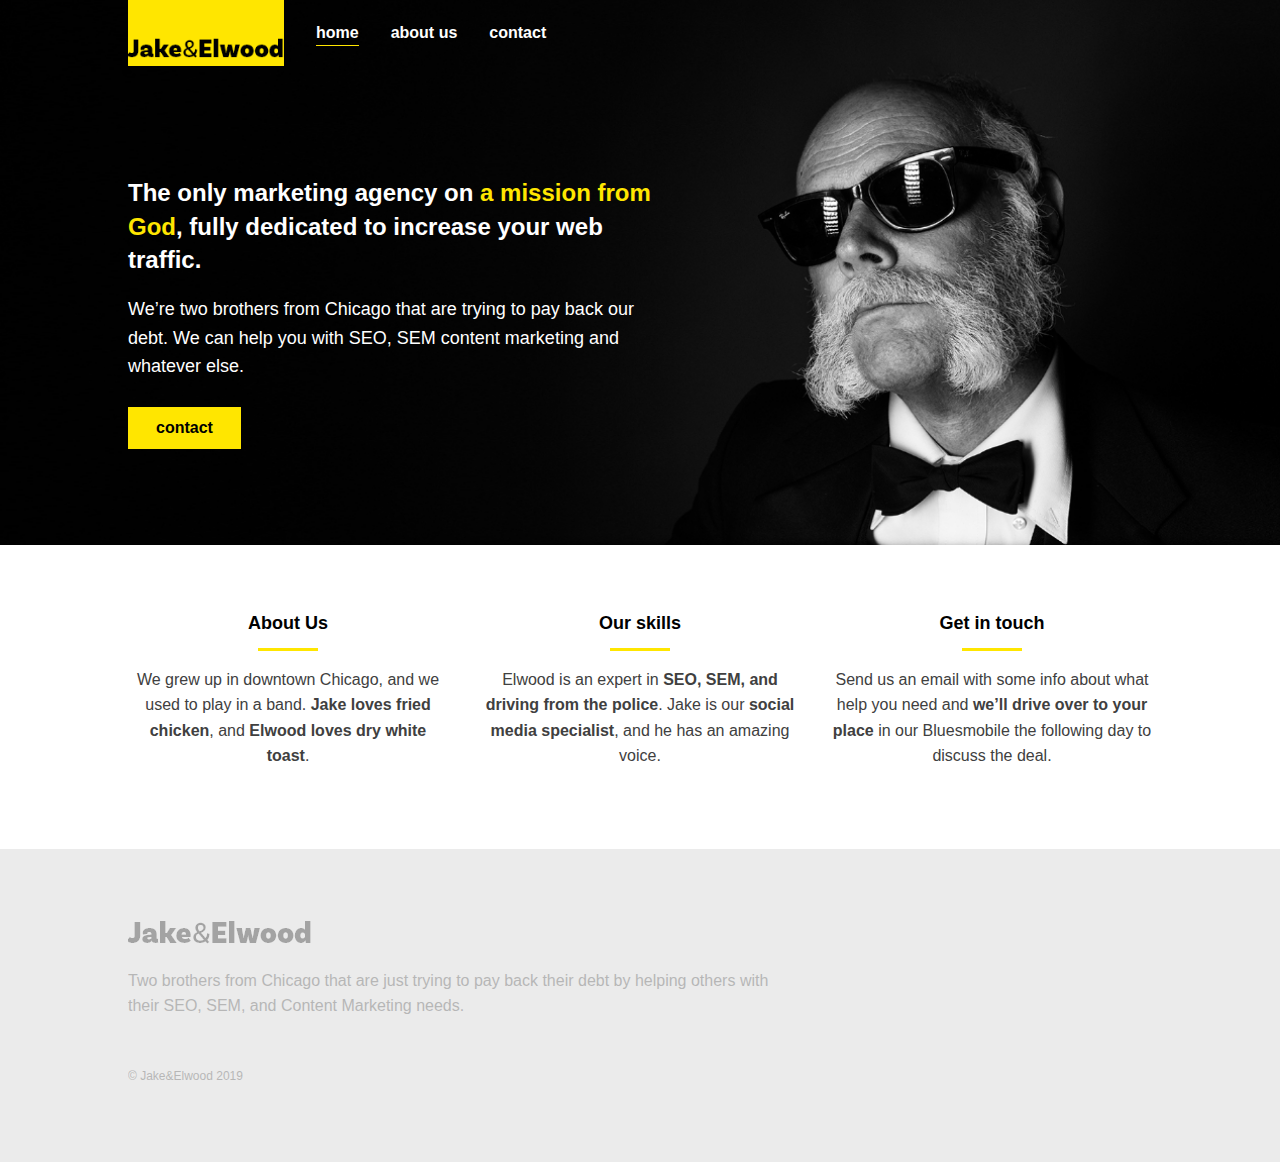
<file: index.html>
<!DOCTYPE html>
<html lang="en">
  <head>
    <meta charset="UTF-8" />
    <meta name="viewport" content="width=device-width, initial-scale=1.0" />
    <meta http-equiv="X-UA-Compatible" content="ie=edge" />
    <link
      rel="stylesheet"
      href="https://cdnjs.cloudflare.com/ajax/libs/font-awesome/5.14.0/css/all.min.css"
      integrity="sha512-1PKOgIY59xJ8Co8+NE6FZ+LOAZKjy+KY8iq0G4B3CyeY6wYHN3yt9PW0XpSriVlkMXe40PTKnXrLnZ9+fkDaog=="
      crossorigin="anonymous"
    />
    <link rel="stylesheet" href="./style.css" />
    <title>Agency Template</title>
  </head>
  <body>
    <header class="header header-home main-grid">
      <div class="header-content">
        <a href="index.html" class="logo-link">
          <img src="./img/logo.png" alt="logo" class="logo" />
        </a>
        <button aria-label="Open Navigation" class="open-nav">&#9776;</button>
        <nav class="nav">
            <button aria-label="Close Navigation" class="close-nav">&times;</button>
          <ul class="nav-list">
            <li class="nav-item"></li>
              <a href="index.html" class="nav-link current">home</a>
            </li>
            <li class="nav-item">
              <a href="about.html" class="nav-link">about us</a>
            </li>
            <li class="nav-item">
              <a href="contact.html" class="nav-link">contact</a>
            </li>
          </ul>
        </nav>
      </div>
    </header>
    <main>
      <section class="hero main-grid">
        <h1 class="hero-title">
          The only marketing agency on
          <span class="accent-color">a mission from God</span>, fully dedicated
          to increase your web traffic.
        </h1>
        <p class="hero-subtitle">
          We’re two brothers from Chicago that are trying to pay back our debt.
          We can help you with SEO, SEM content marketing and whatever else.
        </p>
        <a href="" class="btn btn-primary">contact</a>
      </section>
      <section class="info main-grid">
        <div class="col">
          <h2 class="section-title section-title-center">About Us</h2>
          <p>
            We grew up in downtown Chicago, and we used to play in a band.
            <strong>Jake loves fried chicken</strong>, and
            <strong>Elwood loves dry white toast</strong>.
          </p>
        </div>
        <div class="col">
          <h2 class="section-title section-title-center">Our skills</h2>
          <p>
            Elwood is an expert in
            <strong>SEO, SEM, and driving from the police</strong>. Jake is our
            <strong>social media specialist</strong>, and he has an amazing
            voice.
          </p>
        </div>
        <div class="col">
          <h2 class="section-title section-title-center">Get in touch</h2>
          <p>
            Send us an email with some info about what help you need and
            <strong>we’ll drive over to your place</strong> in our Bluesmobile
            the following day to discuss the deal.
          </p>
        </div>
      </section>
    </main>
    <footer class="footer main-grid">
      <div class="footer-main">
        <img src="./img/logo.png" alt="" class="footer-logo" />
        <p class="footer-text">
          Two brothers from Chicago that are just trying to pay back their debt
          by helping others with their SEO, SEM, and Content Marketing needs.
        </p>
        <p class="footer-fineprint">© Jake&Elwood 2019</p>
      </div>
      <ul class="social-list">
        <li class="social-item">
          <a href="" class="social-link"
            ><i class="fab fa-facebook-square"></i
          ></a>
        </li>
        <li class="social-item">
          <a href="" class="social-link"><i class="fab fa-instagram"></i></a>
        </li>
        <li class="social-item">
          <a href="" class="social-link"><i class="fab fa-twitter"></i></a>
        </li>
      </ul>
    </footer>
    <script src="./script.js"></script>
  </body>
</html>
</file>
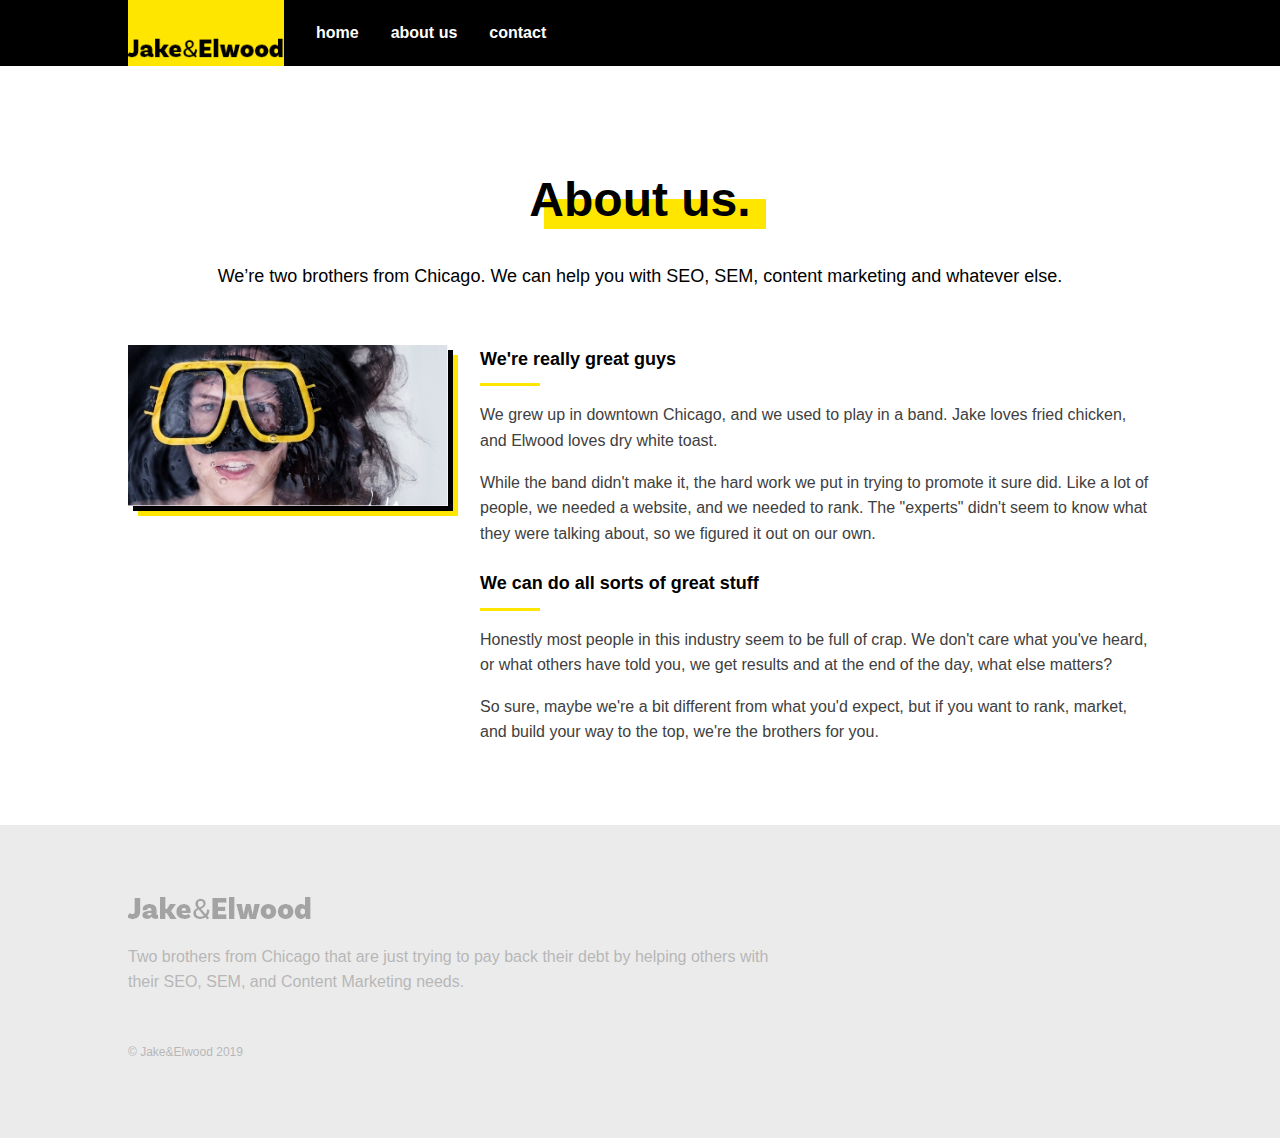
<file: about.html>
<!DOCTYPE html>
<html lang="en">
  <head>
    <meta charset="UTF-8" />
    <meta name="viewport" content="width=device-width, initial-scale=1.0" />
    <meta http-equiv="X-UA-Compatible" content="ie=edge" />
    <link
      rel="stylesheet"
      href="https://cdnjs.cloudflare.com/ajax/libs/font-awesome/5.14.0/css/all.min.css"
      integrity="sha512-1PKOgIY59xJ8Co8+NE6FZ+LOAZKjy+KY8iq0G4B3CyeY6wYHN3yt9PW0XpSriVlkMXe40PTKnXrLnZ9+fkDaog=="
      crossorigin="anonymous"
    />
    <link rel="stylesheet" href="./style.css" />
    <title>Agency Template | About </title>
  </head>
  <body>
    <header class="header main-grid">
      <div class="header-content">
        <a href="index.html" class="logo-link">
          <img src="./img/logo.png" alt="logo" class="logo" />
        </a>
        <button aria-label="Open Navigation" class="open-nav">&#9776;</button>
        <nav class="nav">
            <button aria-label="Close Navigation" class="close-nav">&times;</button>
          <ul class="nav-list">
            <li class="nav-item"></li>
              <a href="index.html" class="nav-link">home</a>
            </li>
            <li class="nav-item">
              <a href="about.html" class="nav-link">about us</a>
            </li>
            <li class="nav-item">
              <a href="contact.html" class="nav-link">contact</a>
            </li>
          </ul>
        </nav>
      </div>
    </header>
    <main class="main-template main-grid">
            <h1 class="page-title">About us.</h1>
            <p class="subtitle">We’re two brothers from Chicago. We can help you with SEO, SEM, content marketing and whatever else.</p>
            
            <img class="main-image" src="img/about-me.jpg" alt="a man wearing goggles">
            
            <div class="main-text">
                <h2 class="section-title">We're really great guys</h2>
                <p>We grew up in downtown Chicago, and we used to play in a band. Jake loves fried chicken, and Elwood loves dry white toast. </p>
                <p>While the band didn't make it, the hard work we put in trying to promote it sure did. Like a lot of people, we needed a website, and we needed to rank. The "experts" didn't seem to know what they were talking about, so we figured it out on our own.</p>
                <h2 class="section-title">We can do all sorts of great stuff </h2>
                <p>Honestly most people in this industry seem to be full of crap. We don't care what you've heard, or what others have told you, we get results and at the end of the day, what else matters? </p>
                <p>So sure, maybe we're a bit different from what you'd expect, but if you want to rank, market, and build your way to the top, we're the brothers for you.</p>
            </div>
    </main>
    <footer class="footer main-grid">
      <div class="footer-main">
        <img src="./img/logo.png" alt="" class="footer-logo" />
        <p class="footer-text">
          Two brothers from Chicago that are just trying to pay back their debt
          by helping others with their SEO, SEM, and Content Marketing needs.
        </p>
        <p class="footer-fineprint">© Jake&Elwood 2019</p>
      </div>
      <ul class="social-list">
        <li class="social-item">
          <a href="" class="social-link"
            ><i class="fab fa-facebook-square"></i
          ></a>
        </li>
        <li class="social-item">
          <a href="" class="social-link"><i class="fab fa-instagram"></i></a>
        </li>
        <li class="social-item">
          <a href="" class="social-link"><i class="fab fa-twitter"></i></a>
        </li>
      </ul>
    </footer>
    <script src="./script.js"></script>
  </body>
</html>
</file>
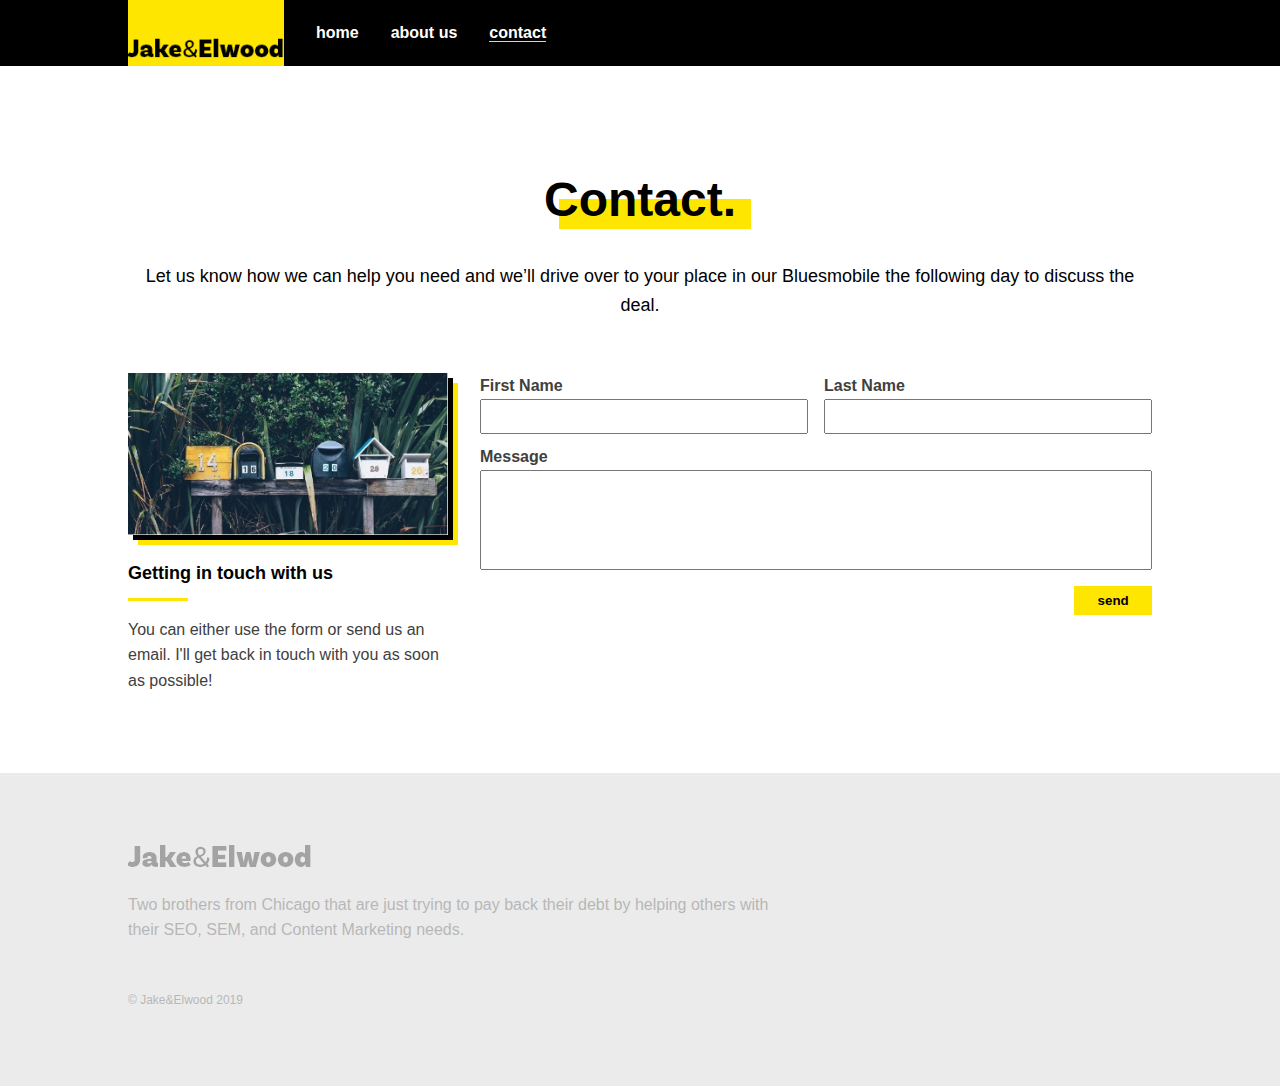
<file: contact.html>
<!DOCTYPE html>
<html lang="en">
  <head>
    <meta charset="UTF-8" />
    <meta name="viewport" content="width=device-width, initial-scale=1.0" />
    <meta http-equiv="X-UA-Compatible" content="ie=edge" />
    <link
      rel="stylesheet"
      href="https://cdnjs.cloudflare.com/ajax/libs/font-awesome/5.14.0/css/all.min.css"
      integrity="sha512-1PKOgIY59xJ8Co8+NE6FZ+LOAZKjy+KY8iq0G4B3CyeY6wYHN3yt9PW0XpSriVlkMXe40PTKnXrLnZ9+fkDaog=="
      crossorigin="anonymous"
    />
    <link rel="stylesheet" href="./style.css" />
    <title>Agency Template | Contact </title>
  </head>
  <body>
    <header class="header main-grid">
      <div class="header-content">
        <a href="index.html" class="logo-link">
          <img src="./img/logo.png" alt="logo" class="logo" />
        </a>
        <button aria-label="Open Navigation" class="open-nav">&#9776;</button>
        <nav class="nav">
            <button aria-label="Close Navigation" class="close-nav">&times;</button>
          <ul class="nav-list">
            <li class="nav-item"></li>
              <a href="index.html" class="nav-link">home</a>
            </li>
            <li class="nav-item">
              <a href="about.html" class="nav-link">about us</a>
            </li>
            <li class="nav-item">
              <a href="contact.html" class="nav-link current">contact</a>
            </li>
          </ul>
        </nav>
      </div>
    </header>
    <main class="main-template main-grid">
        <h1 class="page-title">Contact.</h1>
        <p class="subtitle">Let us know how we can help you need and we’ll drive over to your place in our Bluesmobile the following day to discuss the deal.</p>
        
        <img class="main-image" src="img/contact.jpg" alt="a bunch of mailboxes">
        <div class="secondary-text">
            <h2 class="section-title">Getting in touch with us</h2>
            <p>You can either use the form or send us an email. I'll get back in touch with you as soon as possible!</p>
        </div>
            <div class="main-text">
                <form class="contact-form" action="#" method="POST">
                    
                    <label class="fname-label" for="fname">First Name</label>
                    <input class="fname-input" id="fname" type="text">
                    
                    <label class="lname-label" for="lname">Last Name</label>
                    <input class="lname-input" id="lname" type="text">
                    
                    <label class="message-label" for="message">Message</label>
                    <textarea class="message-textarea" id="message"></textarea>
                    
                    <button class="btn btn-primary btn-form">send</button>
                </form>
            </div>
    </main>
    <footer class="footer main-grid">
      <div class="footer-main">
        <img src="./img/logo.png" alt="" class="footer-logo" />
        <p class="footer-text">
          Two brothers from Chicago that are just trying to pay back their debt
          by helping others with their SEO, SEM, and Content Marketing needs.
        </p>
        <p class="footer-fineprint">© Jake&Elwood 2019</p>
      </div>
      <ul class="social-list">
        <li class="social-item">
          <a href="" class="social-link"
            ><i class="fab fa-facebook-square"></i
          ></a>
        </li>
        <li class="social-item">
          <a href="" class="social-link"><i class="fab fa-instagram"></i></a>
        </li>
        <li class="social-item">
          <a href="" class="social-link"><i class="fab fa-twitter"></i></a>
        </li>
      </ul>
    </footer>
    <script src="./script.js"></script>
  </body>
</html>
</file>
<file: style.css>
* {
  box-sizing: border-box;
}

body {
  margin: 0;
  font-family: "Montserrat", sans-serif;
  font-size: 1rem;
  color: #404040;
  line-height: 1.6;
}

img {
  max-width: 100%;
}

/* ==================
    Typography
===================== */

h1,
h2,
strong {
  font-weight: 700;
}

.accent-color {
  color: #ffe600;
}

.page-title,
.subtitle {
  grid-column: 2 / -2;
  color: #000;
  text-align: center;
}

.page-title {
  font-size: 3rem;
  margin-bottom: 0.5em;
  justify-self: center;
}
.page-title::after {
  content: "";
  display: block;
  width: 100%;
  height: 30px;
  background: #ffe600;
  margin-top: -40px;
  margin-left: 15px;
}
.subtitle {
  font-size: 1.125rem;
  margin-top: 0.5em;
  margin-bottom: 3em;
}
.hero-subtitle {
  font-size: 1.125rem;
}
.hero-title {
  font-size: 1.5rem;
  line-height: 1.4;
  margin-bottom: 0;
}

.section-title {
  font-size: 1.125rem;
  color: #000;
  margin-top: 1.25em;
}
.section-title::after {
  content: "";
  display: block;
  width: 60px;
  height: 3px;
  margin: 10px 0 0;
  background: #ffe600;
}
.section-title:first-child {
  margin-top: 0;
}
.section-title-center::after {
  margin-left: auto;
  margin-right: auto;
}
/* buttons */

.btn {
  padding: 0.5em 1.75em;
  font-weight: 700;
  margin-top: 0.5em;
  text-decoration: none;
  border: none;
  cursor: pointer;
}

.btn-primary {
  background: #ffe600;
  color: #000;
  justify-self: start;
}
.btn-primary:hover,
.btn-primary:focus {
  background: #ffc400;
}
.btn-form {
  justify-self: end;
}
/* ==================
    general layout
===================== */

.main-grid {
  display: grid;
  grid-template-columns: minmax(1em, 1fr) minmax(0px, 500px) minmax(1em, 1fr);
  grid-column-gap: 2em;
}

@media (min-width: 600px) {
  .main-grid {
    grid-template-columns: minmax(1em, 1fr) repeat(3, minmax(150px, 320px)) minmax(
        1em,
        1fr
      );
  }
}

/* navigation */

.header {
  background: black;
}

.header-home {
  background: transparent;
  position: absolute;
  width: 100%;
}

.header-content {
  display: flex;
  grid-column: 2 / -2;
}

.logo-link {
  background-color: #ffe600;
  padding-top: 2em;
}

.nav {
  position: fixed;
  background: #000;
  width: 100%;
  top: 0;
  right: 0;
  bottom: 0;
  left: 100%;
  transform: translateX(0);
  transition: transform 250ms;
}
.current {
  border-bottom: 1px solid #ffe600;
}
.navigation-open {
  transform: translateX(-100%);
}

.nav-list {
  display: flex;
  list-style: none;
  margin: 0;
  padding: 0;
  height: 100%;
  align-items: center;
  justify-content: space-around;
  flex-direction: column;
}

.nav-link {
  color: #fff;
  text-decoration: none;
  font-size: 3rem;
  font-weight: 700;
}

.nav-link:hover,
.nav-link:focus {
  color: #ffe600;
}

.close-nav {
  border: 0;
  background: 0;
  color: #ffe600;
  font-weight: 700;
  font-size: 3rem;
  cursor: pointer;
  padding: 0.5em;
  position: absolute;
}

.open-nav {
  border: 0;
  background: 0;
  color: #fff;
  cursor: pointer;
  padding: 0.5em;
  margin-left: auto;
  font-size: 1.5em;
}

@media (min-width: 600px) {
  .open-nav,
  .close-nav {
    display: none;
  }

  .nav {
    position: initial;
  }

  .nav-list {
    flex-direction: row;
    justify-content: flex-start;
  }

  .nav-item {
    margin-left: 2em;
  }

  .nav-link {
    font-size: 1rem;
  }

  .header-home .nav {
    background: transparent;
  }
}

/* footer */

.footer {
  background: #ebebeb;
  padding: 4em 0;
  text-align: center;

  grid-template-areas:
    ". social ."
    ". main .";
}

.footer-main,
.social-list {
  grid-column: 2 / -2;
}

.footer-logo,
.footer-text,
.footer-fineprint {
  opacity: 0.3;
}

.footer-main {
  grid-area: main;
}

.footer-fineprint {
  font-size: 0.75rem;
  margin-top: 4em;
}

.social-list {
  grid-area: social;
  list-style: none;
  padding: 0;
  margin: 0 0 2em;
  display: flex;
  justify-content: center;
}

.social-link {
  color: #000;
  font-size: 1.75rem;
  margin: 0 0.5em;
}

.social-link:hover {
  color: #777;
}

@media (min-width: 600px) {
  .footer {
    grid-template-areas: ". main main social .";
  }

  .footer-main {
    text-align: left;
  }

  .social-list {
    justify-content: flex-end;
  }
}

/* ==================
    hero area
===================== */

.hero {
  background-image: url(img/hero-bg.jpg);
  background-size: cover;
  background-position: bottom;
  padding: 8em 0 4em;
  color: #fff;
}

.hero > * {
  grid-column: 2 / -2;
}

@media (min-width: 400px) {
  .hero > * {
    margin-right: 20%;
  }
}

@media (min-width: 600px) {
  .hero {
    padding: 10em 0 6em;
  }

  .hero > * {
    grid-column: 2 / span 2;
  }
}

/* ==================
    info section
===================== */

.info {
  padding: 4em 0;
  text-align: center;
}

.col {
  grid-column: 2 / -2;
}

@media (min-width: 600px) {
  .col {
    grid-column: span 1;
  }

  .col:first-child {
    grid-column: 2 / span 1;
  }
}

/* ==================
    template page
===================== */

.main-template {
  padding: 4em 0;
}

.main-template > * {
  grid-column: 2 / -2;
}
.main-image {
  margin-bottom: 1.5em;
  box-shadow: 5px 5px 0px black, 10px 10px 0 #ffe600;
}
@media (min-width: 600px) {
  .main-image,
  .secondary-text {
    grid-column: 2;
  }

  .main-text {
    grid-column: 3 / span 2;
    grid-row: span 2;
  }
  .secondary-text {
    order: 2;
  }
}
/* ==================
    template page
===================== */

.contact-form {
  display: grid;
}
label {
  font-weight: 700;
}
input,
textarea {
  margin-bottom: 0.75em;
  padding: 0.5rem;
  font-family: inherit;
}
textarea {
  resize: none;
  height: 100px;
}
@media (min-width: 600px) {
  .contact-form {
    grid-template-columns: repeat(2, 1fr);
    grid-auto-flow: dense;
    grid-column-gap: 1em;
  }

  .fname-label,
  .fname-input {
    grid-column: 1;
  }

  .lname-label,
  .lname-input {
    grid-column: 2;
  }

  .message-label,
  .message-textarea {
    grid-column: span 2;
  }
  .btn-form {
    grid-column: 2;
  }
}
</file>
